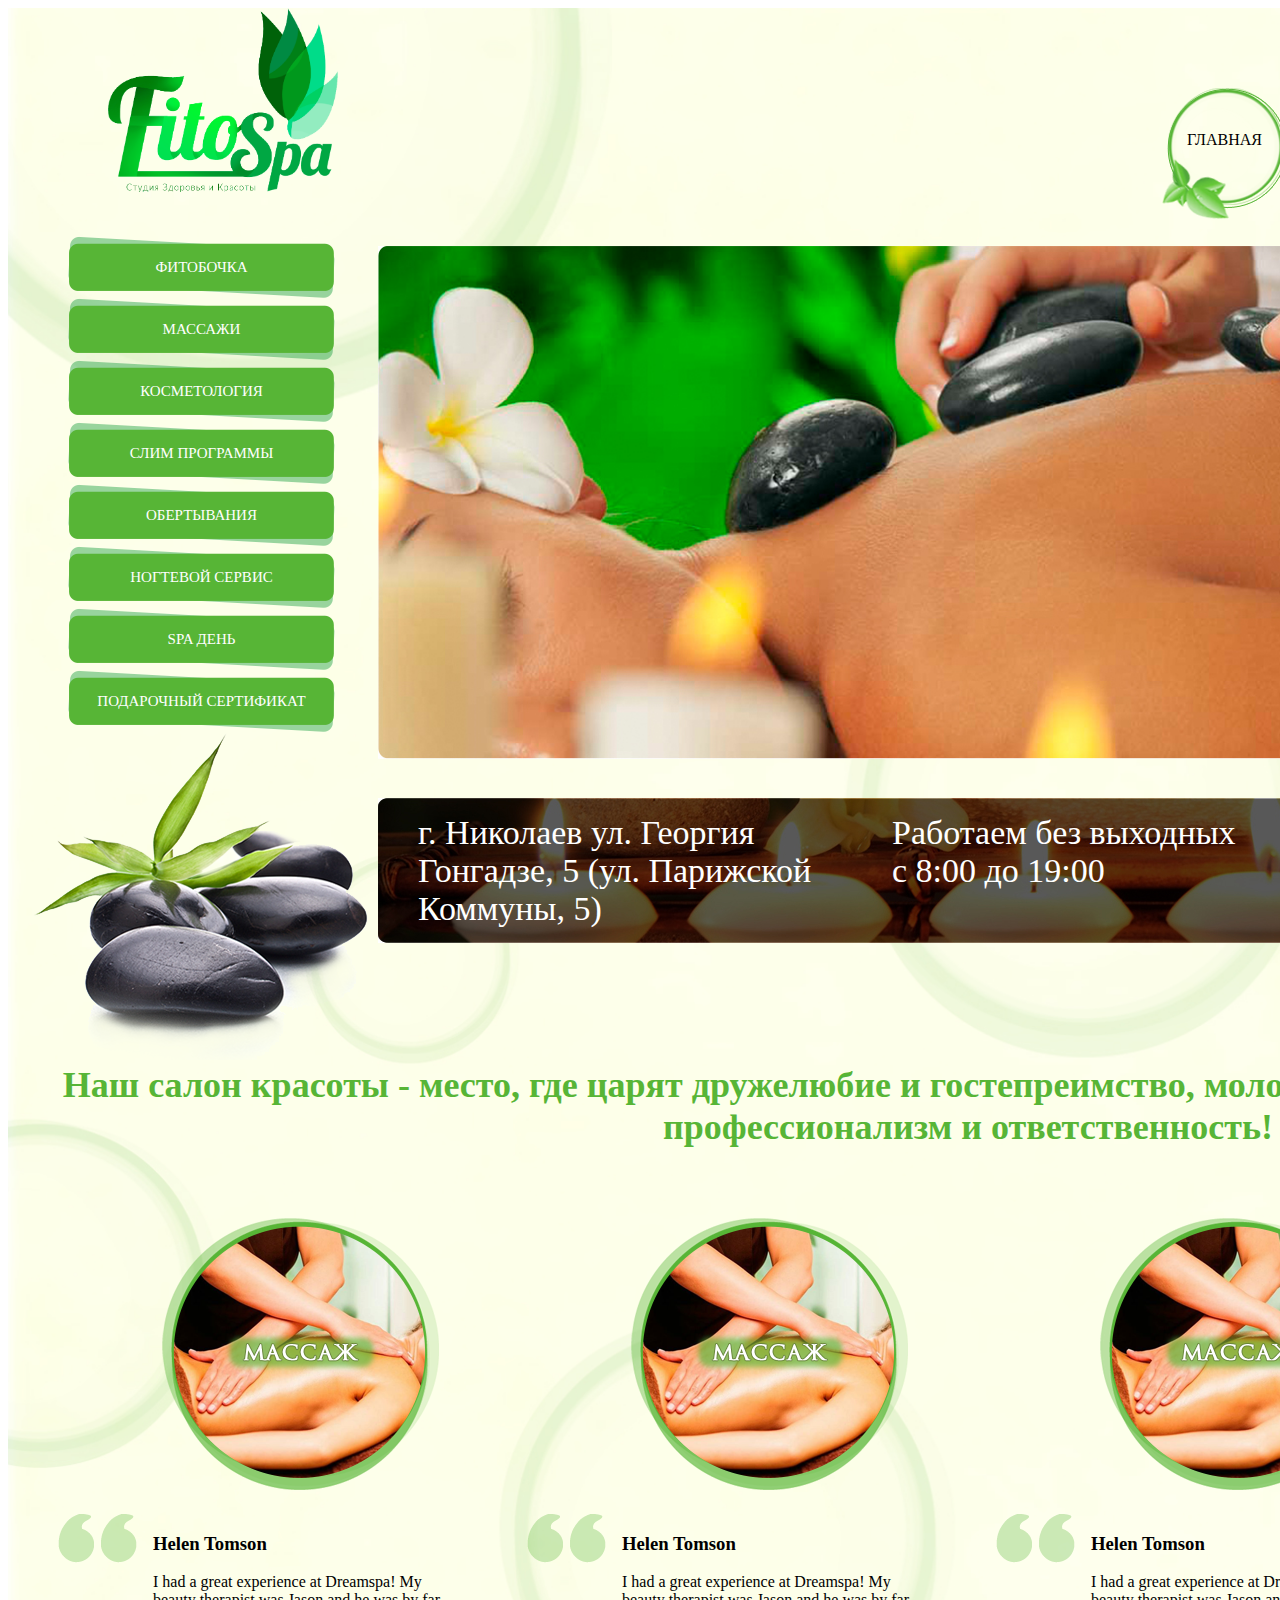
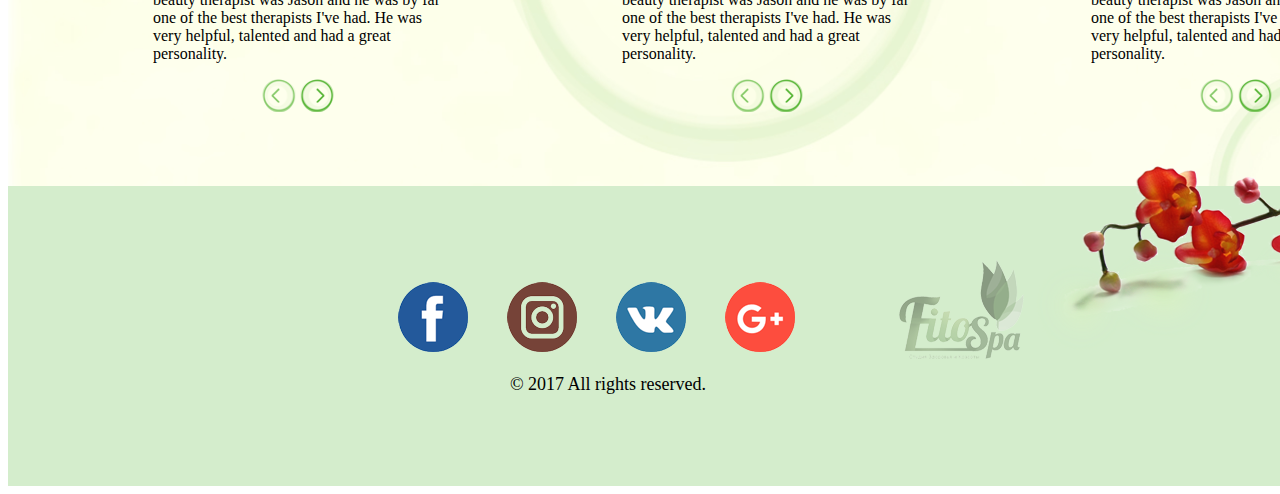
<file: index.html>
<!DOCTYPE html>
<html lang="en">
<head>
    <meta charset="UTF-8">
    <link rel="stylesheet" href="css/main.css">
    <title>Salon-Contacts</title>
</head>
<body>
    <div class="base">
       <header class="header clearfix">
            <div class="header-logo">
                <img src="image/logo-header.png" alt="" class="header-logo__image">
            </div>
            <div class="header-right">
                <ul class="header-list">
                    <li class="header-list__item"><a href="#" class="header-list__link">главная</a></li>
                    <li class="header-list__item header-list__item2"><a href="akcii.html" class="header-list__link">акции</a></li>
                    <li class="header-list__item header-list__item3"><a href="galery.html" class="header-list__link">галерея</a></li>
                    <li class="header-list__item header-list__item2"><a href="fitobar.html" class="header-list__link">фитобар</a></li>
                    <li class="header-list__item header-list__item5"><a href="contacts.html" class="header-list__link header-list__link-chosen">контакты</a></li>
                </ul>
            </div>
        </header>
           <div class="content clearfix">
                <aside class="aside">
                    <nav class="aside-list">
                        <li class="aside-list__item"><a href="#" class="aside-list__link">Фитобочка</a></li>
                        <li class="aside-list__item"><a href="#" class="aside-list__link">Массажи</a></li>
                        <li class="aside-list__item"><a href="#" class="aside-list__link">Косметология</a></li>
                        <li class="aside-list__item"><a href="#" class="aside-list__link">Слим программы</a></li>
                        <li class="aside-list__item"><a href="#" class="aside-list__link">Обертывания</a></li>
                        <li class="aside-list__item"><a href="#" class="aside-list__link">Ногтевой сервис</a></li>
                        <li class="aside-list__item"><a href="#" class="aside-list__link">Spa день</a></li>
                        <li class="aside-list__item"><a href="#" class="aside-list__link">Подарочный сертификат</a></li>
                    </nav>
                    <div class="aside-stones-wrapper">
                        <img src="image/menu-stones.png" alt="" class="aside-stones-image">
                    </div>
                </aside>
                <main class="main-index">
                    <div class="main-index__slider-wrapper">
                        <img src="image/index__slider.jpg" alt="" class="main-index__slider-image">
                    </div>
                    <div class="main-index__banner">
                        <ul class="main-index-banner__list">
                            <li class="main-index-banner-list__item-location">г. Николаев 
                            ул. Георгия Гонгадзе, 5 
                            (ул. Парижской Коммуны, 5) 
                            </li>
                            <li class="main-index-banner-list__item-clock">Работаем без выходных<br>
                                с 8:00 до 19:00
                            </li>
                            <li class="main-index-banner-list__item-phone">(097) 142-79-41,<br> 
(063) 508-28-24</li>
                        </ul>
                    </div>
                    <div class="main-index__slogan">
                        <h1 class="main-index-slogan__header">Наш салон красоты - место, где царят дружелюбие и гостепреимство, молодость и совершенство, мода и стиль, профессионализм и ответственность!</h1>
                        <div class="main-index-slogan__info">
                            <ul class="main-index-slogan-info__portfolio">
                                <li class="main-index-slogan-info__portfolio-item">
                                <div class="main-index-slogan-info-portfolio__photo-wrapper"><img src="image/index__main-slogan-image.png" alt="" class="main-index-slogan-info-portfolio__photo-avatar"></div>
                                <div class="main-index-slogan-info-portfolio__mark-wrapper"><img src="image/index__main-slogan-brakets.png" alt="" class="main-index-slogan-info-portfolio__mark-image"></div>
                                <div class="main-index-slogan-info-portfolio__block">
                                <h3 class="main-index-slogan-info-portfolio__name">Helen Tomson</h3>
                                <p class="main-index-slogan-info-portfolio__description">I had a great experience at Dreamspa! My beauty therapist was Jason and he was by far one of the best therapists I've had. He was very helpful, talented and had a great personality.</p>
                                <div class="main-index-slogan__arrows-wrapper">
                                <img src="image/uslugi__mastera-arrow-left.png" alt="" class="main-index-slogan__arrow-left-image">
                                <img src="image/uslugi__mastera-arrow-right.png" alt="" class="main-index-slogan__arrow-right-image">
                                </div>
                            </div>
                                </li>
                                <li class="main-index-slogan-info__portfolio-item">
                                <div class="main-index-slogan-info-portfolio__photo-wrapper"><img src="image/index__main-slogan-image.png" alt="" class="main-index-slogan-info-portfolio__photo-avatar"></div>
                                <div class="main-index-slogan-info-portfolio__mark-wrapper"><img src="image/index__main-slogan-brakets.png" alt="" class="main-index-slogan-info-portfolio__mark-image"></div>
                                <div class="main-index-slogan-info-portfolio__block">
                                <h3 class="main-index-slogan-info-portfolio__name">Helen Tomson</h3>
                                <p class="main-index-slogan-info-portfolio__description">I had a great experience at Dreamspa! My beauty therapist was Jason and he was by far one of the best therapists I've had. He was very helpful, talented and had a great personality.</p>
                                <div class="main-index-slogan__arrows-wrapper">
                                <img src="image/uslugi__mastera-arrow-left.png" alt="" class="main-index-slogan__arrow-left-image">
                                <img src="image/uslugi__mastera-arrow-right.png" alt="" class="main-index-slogan__arrow-right-image">
                                </div>
                            </div>
                                </li>
                                <li class="main-index-slogan-info__portfolio-item">
                                <div class="main-index-slogan-info-portfolio__photo-wrapper"><img src="image/index__main-slogan-image.png" alt="" class="main-index-slogan-info-portfolio__photo-avatar"></div>
                                <div class="main-index-slogan-info-portfolio__mark-wrapper"><img src="image/index__main-slogan-brakets.png" alt="" class="main-index-slogan-info-portfolio__mark-image"></div>
                                <div class="main-index-slogan-info-portfolio__block">
                                <h3 class="main-index-slogan-info-portfolio__name">Helen Tomson</h3>
                                <p class="main-index-slogan-info-portfolio__description">I had a great experience at Dreamspa! My beauty therapist was Jason and he was by far one of the best therapists I've had. He was very helpful, talented and had a great personality.</p>
                                <div class="main-index-slogan__arrows-wrapper">
                                <img src="image/uslugi__mastera-arrow-left.png" alt="" class="main-index-slogan__arrow-left-image">
                                <img src="image/uslugi__mastera-arrow-right.png" alt="" class="main-index-slogan__arrow-right-image">
                                </div>
                            </div>
                                </li>
                                <li class="main-index-slogan-info__portfolio-item">
                                <div class="main-index-slogan-info-portfolio__photo-wrapper"><img src="image/index__main-slogan-image.png" alt="" class="main-index-slogan-info-portfolio__photo-avatar"></div>
                                <div class="main-index-slogan-info-portfolio__mark-wrapper"><img src="image/index__main-slogan-brakets.png" alt="" class="main-index-slogan-info-portfolio__mark-image"></div>
                                <div class="main-index-slogan-info-portfolio__block">
                                <h3 class="main-index-slogan-info-portfolio__name">Helen Tomson</h3>
                                <p class="main-index-slogan-info-portfolio__description">I had a great experience at Dreamspa! My beauty therapist was Jason and he was by far one of the best therapists I've had. He was very helpful, talented and had a great personality.</p>
                                <div class="main-index-slogan__arrows-wrapper">
                                <img src="image/uslugi__mastera-arrow-left.png" alt="" class="main-index-slogan__arrow-left-image">
                                <img src="image/uslugi__mastera-arrow-right.png" alt="" class="main-index-slogan__arrow-right-image">
                                </div>
                            </div>
                                </li>
                        </div>
                    </div>
                </main>
         </div>           
    </div>
    <footer class="footer">
        <div class="container">
           <div class="footer-left">
                <ul class="footer-list">
                    <li class="footer-list__item"><a href="#" class="footer-links"><img src="image/facebook--footer.png" alt="" class="footer-links__ico"></a></li>
                    <li class="footer-list__item"><a href="#" class="footer-links"><img src="image/instagram--footer.png" alt="" class="footer-links__ico"></a></li>
                    <li class="footer-list__item"><a href="#" class="footer-links"><img src="image/vk---footer.png" alt="" class="footer-links__ico"></a></li>
                    <li class="footer-list__item"><a href="#" class="footer-links"><img src="image/google-plus--footer).png" alt="" class="footer-links__ico"></a></li>
                </ul>
                <p class="footer__text">
                    © 2017 All rights reserved. 
                </p>
            </div>
            <div class="footer-right">
                <img src="image/logo-footer.png" alt="" class="footer-right__logo">
                <img src="image/flowers-footer.png" alt="" class="footer-right__flowers">
            </div>
        </div>
    </footer>
</body>
</html>
</file>
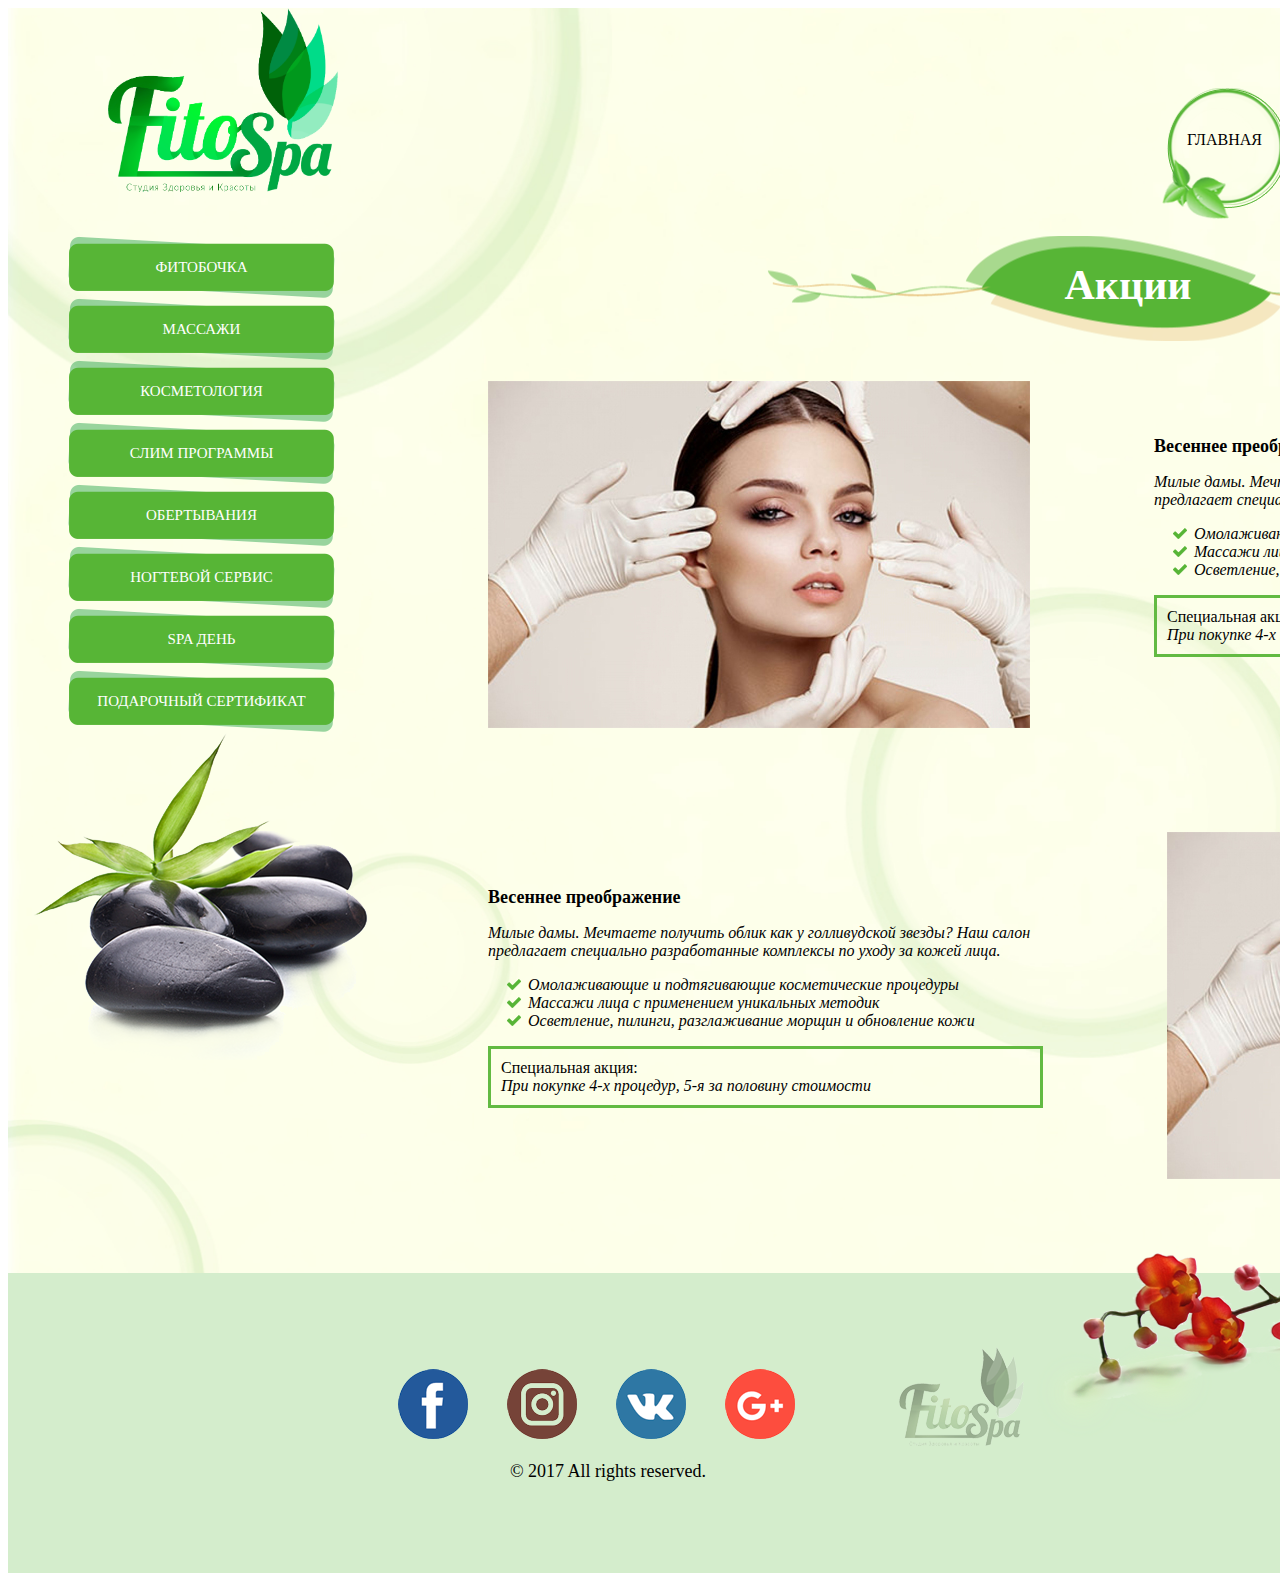
<file: akcii.html>
<!DOCTYPE html>
<html lang="en">
<head>
    <meta charset="UTF-8">
    <link rel="stylesheet" href="css/main.css">
    <title>Salon-Galery</title>
</head>
<body>
    <div class="base">
       <header class="header clearfix">
            <div class="header-logo">
                <img src="image/logo-header.png" alt="" class="header-logo__image">
            </div>
            <div class="header-right">
                <ul class="header-list">
                    <li class="header-list__item"><a href="#" class="header-list__link">главная</a></li>
                    <li class="header-list__item header-list__item2"><a href="akcii.html" class="header-list__link header-list__link-chosen">акции</a></li>
                    <li class="header-list__item header-list__item3"><a href="galery.html" class="header-list__link">галерея</a></li>
                    <li class="header-list__item header-list__item2"><a href="fitobar.html" class="header-list__link">фитобар</a></li>
                    <li class="header-list__item header-list__item5"><a href="#" class="header-list__link">контакты</a></li>
                </ul>
            </div>
        </header>
           <div class="content clearfix">
                <aside class="aside">
                    <nav class="aside-list">
                        <li class="aside-list__item"><a href="#" class="aside-list__link">Фитобочка</a></li>
                        <li class="aside-list__item"><a href="#" class="aside-list__link">Массажи</a></li>
                        <li class="aside-list__item"><a href="#" class="aside-list__link">Косметология</a></li>
                        <li class="aside-list__item"><a href="#" class="aside-list__link">Слим программы</a></li>
                        <li class="aside-list__item"><a href="#" class="aside-list__link">Обертывания</a></li>
                        <li class="aside-list__item"><a href="#" class="aside-list__link">Ногтевой сервис</a></li>
                        <li class="aside-list__item"><a href="#" class="aside-list__link">Spa день</a></li>
                        <li class="aside-list__item"><a href="#" class="aside-list__link">Подарочный сертификат</a></li>
                    </nav>
                    <div class="aside-stones-wrapper">
                        <img src="image/menu-stones.png" alt="" class="aside-stones-image">
                    </div>
                </aside>
                <main class="main-akcii">
                    <h2 class="main-header main-akcii-header">Акции</h2>
                    <div class="main-akcii-container">
                       <div class="main-akcii-container-picture">
                        <div class="main-akcii-container-picture__image-wrapper">
                            <img src="image/main-akcii-image.jpg" alt="" class="main-akcii-container-picture__image">
                        </div>    
                       </div>
                       <div class="main-akcii-container-text">
                          <div class="main-akcii-container-text__description">
                           <h2 class="main-akcii-container-text-description__header">Весеннее преображение</h2>
                           <p class="main-akcii-container-text-description__text">Милые дамы. Мечтаете получить облик как у голливудской звезды?
                        Наш салон предлагает специально разработанные комплексы по уходу за кожей лица.
                          </p>
                          <ul class="main-akcii-container-text-description-list">
                              <li class="main-akcii-container-text-description-list__item">Омолаживающие и подтягивающие косметические процедуры</li>
                              <li class="main-akcii-container-text-description-list__item">Массажи лица с применением уникальных методик</li>
                              <li class="main-akcii-container-text-description-list__item">Осветление, пилинги, разглаживание морщин и обновление кожи</li>
                          </ul>
                          <div class="main-akcii-container-text-description-block">
                          <p class="main-akcii-container-text-description-block__generalname">Специальная акция:</p>
                          <p class="main-akcii-container-text-description-block__name">При покупке 4-х процедур, 5-я за половину стоимости</p></div>
                         </div>
                       </div> 
                    </div>
                    <div class="main-akcii-container">
                       <div class="main-akcii-container-text">
                          <div class="main-akcii-container-text__description">
                           <h2 class="main-akcii-container-text-description__header">Весеннее преображение</h2>
                           <p class="main-akcii-container-text-description__text">Милые дамы. Мечтаете получить облик как у голливудской звезды?
                        Наш салон предлагает специально разработанные комплексы по уходу за кожей лица.
                          </p>
                          <ul class="main-akcii-container-text-description-list">
                              <li class="main-akcii-container-text-description-list__item">Омолаживающие и подтягивающие косметические процедуры</li>
                              <li class="main-akcii-container-text-description-list__item">Массажи лица с применением уникальных методик</li>
                              <li class="main-akcii-container-text-description-list__item">Осветление, пилинги, разглаживание морщин и обновление кожи</li>
                          </ul>
                          <div class="main-akcii-container-text-description-block">
                          <p class="main-akcii-container-text-description-block__generalname">Специальная акция:</p>
                          <p class="main-akcii-container-text-description-block__name">При покупке 4-х процедур, 5-я за половину стоимости</p></div>
                         </div>
                       </div> 
                       <div class="main-akcii-container-picture">
                        <div class="main-akcii-container-picture__image-wrapper">
                            <img src="image/main-akcii-image.jpg" alt="" class="main-akcii-container-picture__image">
                        </div>    
                       </div>
                    </div>
                    
                </main>
            </div>
    </div>
    <footer class="footer">
        <div class="container">
           <div class="footer-left">
                <ul class="footer-list">
                    <li class="footer-list__item"><a href="#" class="footer-links"><img src="image/facebook--footer.png" alt="" class="footer-links__ico"></a></li>
                    <li class="footer-list__item"><a href="#" class="footer-links"><img src="image/instagram--footer.png" alt="" class="footer-links__ico"></a></li>
                    <li class="footer-list__item"><a href="#" class="footer-links"><img src="image/vk---footer.png" alt="" class="footer-links__ico"></a></li>
                    <li class="footer-list__item"><a href="#" class="footer-links"><img src="image/google-plus--footer).png" alt="" class="footer-links__ico"></a></li>
                </ul>
                <p class="footer__text">
                    © 2017 All rights reserved. 
                </p>
            </div>
            <div class="footer-right">
                <img src="image/logo-footer.png" alt="" class="footer-right__logo">
                <img src="image/flowers-footer.png" alt="" class="footer-right__flowers">
            </div>
        </div>
    </footer>
</body>
</html>
</file>
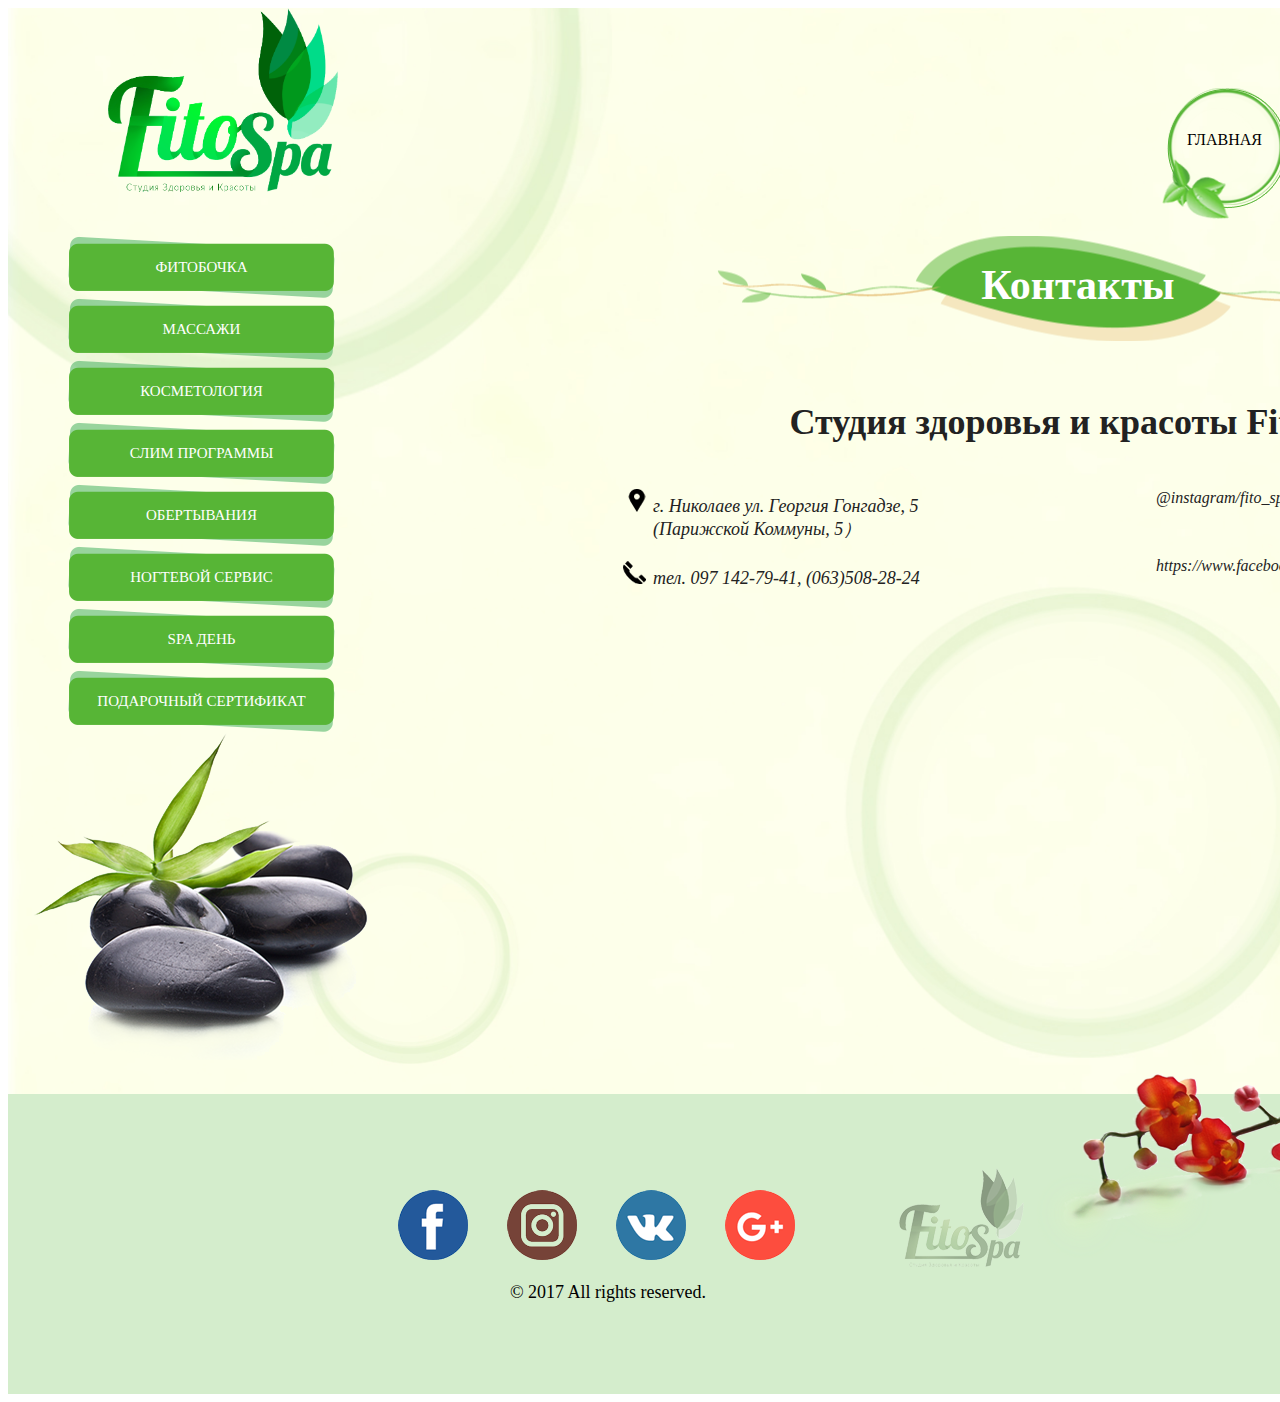
<file: contacts.html>
<!DOCTYPE html>
<html lang="en">
<head>
    <meta charset="UTF-8">
    <link rel="stylesheet" href="css/main.css">
    <title>Salon-Contacts</title>
</head>
<body>
    <div class="base">
       <header class="header clearfix">
            <div class="header-logo">
                <img src="image/logo-header.png" alt="" class="header-logo__image">
            </div>
            <div class="header-right">
                <ul class="header-list">
                    <li class="header-list__item"><a href="#" class="header-list__link">главная</a></li>
                    <li class="header-list__item header-list__item2"><a href="akcii.html" class="header-list__link">акции</a></li>
                    <li class="header-list__item header-list__item3"><a href="galery.html" class="header-list__link">галерея</a></li>
                    <li class="header-list__item header-list__item2"><a href="fitobar.html" class="header-list__link">фитобар</a></li>
                    <li class="header-list__item header-list__item5"><a href="#" class="header-list__link header-list__link-chosen">контакты</a></li>
                </ul>
            </div>
        </header>
           <div class="content clearfix">
                <aside class="aside">
                    <nav class="aside-list">
                        <li class="aside-list__item"><a href="#" class="aside-list__link">Фитобочка</a></li>
                        <li class="aside-list__item"><a href="#" class="aside-list__link">Массажи</a></li>
                        <li class="aside-list__item"><a href="#" class="aside-list__link">Косметология</a></li>
                        <li class="aside-list__item"><a href="#" class="aside-list__link">Слим программы</a></li>
                        <li class="aside-list__item"><a href="#" class="aside-list__link">Обертывания</a></li>
                        <li class="aside-list__item"><a href="#" class="aside-list__link">Ногтевой сервис</a></li>
                        <li class="aside-list__item"><a href="#" class="aside-list__link">Spa день</a></li>
                        <li class="aside-list__item"><a href="#" class="aside-list__link">Подарочный сертификат</a></li>
                    </nav>
                    <div class="aside-stones-wrapper">
                        <img src="image/menu-stones.png" alt="" class="aside-stones-image">
                    </div>
                </aside>
                <main class="main-contacts">
                    <h2 class="main-header">Контакты</h2>
                    <div class="main-contacts-container">
                       <h2 class="main-contacts-container-header">
                           Студия здоровья и красоты FitoSpa
                       </h2>
                        <div class="main-contacts-container-left">
                            <ul class="main-contacts-container-left-list">
                                <li class="main-contacts-container-left-list__item-location">г. Николаев ул. Георгия Гонгадзе, 5
(Парижской Коммуны, 5）</li>
                                <li class="main-contacts-container-left-list__item-phone">тел. 097 142-79-41, (063)508-28-24</li>
                            </ul>
                        </div>
                        <div class="main-contacts-container-right">
                            <ul class="main-contacts-container-right-list">
                                <li class="main-contacts-container-right-list__item-inst">@instagram/fito_spa</li>
                                <li class="main-contacts-container-right-list__item-fb">https://www.facebook.com/FitoSpaNikolaev</li>
                            </ul>
                        </div>
                    </div>
                </main>
            </div>
    </div>
    <footer class="footer">
        <div class="container">
           <div class="footer-left">
                <ul class="footer-list">
                    <li class="footer-list__item"><a href="#" class="footer-links"><img src="image/facebook--footer.png" alt="" class="footer-links__ico"></a></li>
                    <li class="footer-list__item"><a href="#" class="footer-links"><img src="image/instagram--footer.png" alt="" class="footer-links__ico"></a></li>
                    <li class="footer-list__item"><a href="#" class="footer-links"><img src="image/vk---footer.png" alt="" class="footer-links__ico"></a></li>
                    <li class="footer-list__item"><a href="#" class="footer-links"><img src="image/google-plus--footer).png" alt="" class="footer-links__ico"></a></li>
                </ul>
                <p class="footer__text">
                    © 2017 All rights reserved. 
                </p>
            </div>
            <div class="footer-right">
                <img src="image/logo-footer.png" alt="" class="footer-right__logo">
                <img src="image/flowers-footer.png" alt="" class="footer-right__flowers">
            </div>
        </div>
    </footer>
</body>
</html>
</file>
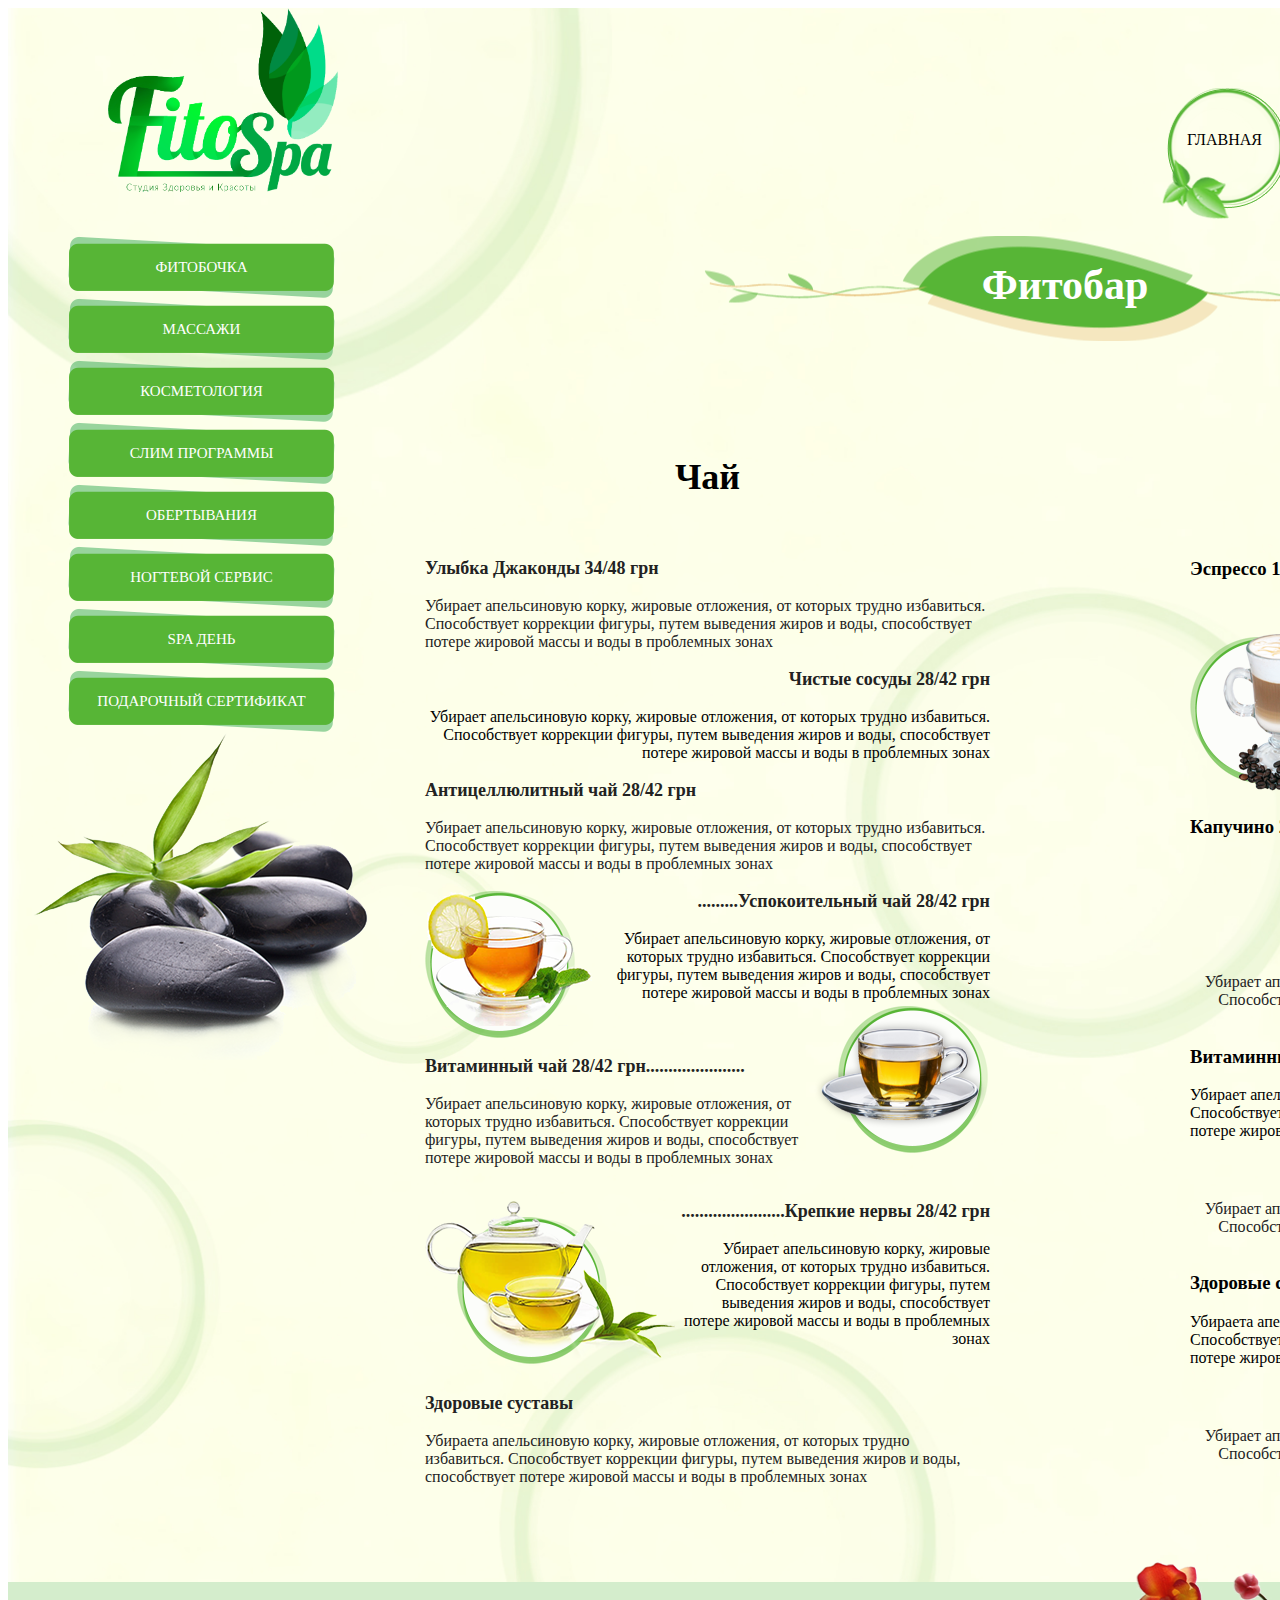
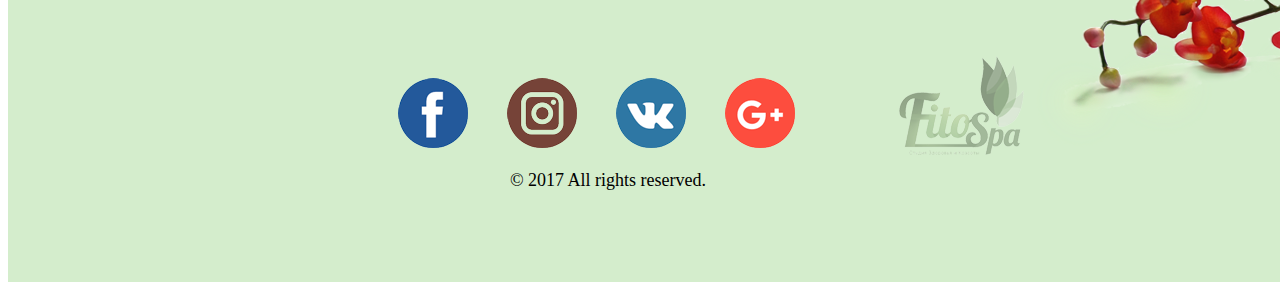
<file: fitobar.html>
<!DOCTYPE html>
<html lang="en">
<head>
    <meta charset="UTF-8">
    <link rel="stylesheet" href="css/main.css">
    <title>Salon-fitobar</title>
</head>
<body>
    <div class="base">
       <header class="header clearfix">
            <div class="header-logo">
                <img src="image/logo-header.png" alt="" class="header-logo__image">
            </div>
            <div class="header-right">
                <ul class="header-list">
                    <li class="header-list__item"><a href="#" class="header-list__link">главная</a></li>
                    <li class="header-list__item header-list__item2"><a href="akcii.html" class="header-list__link">акции</a></li>
                    <li class="header-list__item header-list__item3"><a href="galery.html" class="header-list__link">галерея</a></li>
                    <li class="header-list__item header-list__item2"><a href="fitobar.html" class="header-list__link header-list__link-chosen">фитобар</a></li>
                    <li class="header-list__item header-list__item5"><a href="#" class="header-list__link">контакты</a></li>
                </ul>
            </div>
        </header>
            <div class="content clearfix">
                <aside class="aside">
                    <nav class="aside-list">
                        <li class="aside-list__item"><a href="#" class="aside-list__link">Фитобочка</a></li>
                        <li class="aside-list__item"><a href="#" class="aside-list__link">Массажи</a></li>
                        <li class="aside-list__item"><a href="#" class="aside-list__link">Косметология</a></li>
                        <li class="aside-list__item"><a href="#" class="aside-list__link">Слим программы</a></li>
                        <li class="aside-list__item"><a href="#" class="aside-list__link">Обертывания</a></li>
                        <li class="aside-list__item"><a href="#" class="aside-list__link">Ногтевой сервис</a></li>
                        <li class="aside-list__item"><a href="#" class="aside-list__link">Spa день</a></li>
                        <li class="aside-list__item"><a href="#" class="aside-list__link">Подарочный сертификат</a></li>
                    </nav>
                    <div class="aside-stones-wrapper">
                        <img src="image/menu-stones.png" alt="" class="aside-stones-image">
                    </div>
                </aside>
                <main class="main-fitobar">
                    <h2 class="main-header">Фитобар</h2>
                    <div class="main-fitobar-left">
                       <h2 class="main-fitobar-left__header">Чай</h2>
                       <div class="main-fitobar-left__left clearfix">
                            <h3 class="main-fitobar-left__left-name">Улыбка Джаконды 34/48 грн</h3>
                            <p class="main-fitobar-left__left-discription">Убирает апельсиновую корку, жировые отложения, от которых трудно избавиться. Способствует коррекции фигуры, путем выведения жиров и воды, способствует потере жировой массы и воды в проблемных зонах</p>
                        </div>
                       <div class="main-fitobar-left__right clearfix">
                           <h3 class="main-fitobar-left__right-name">Чистые сосуды 28/42 грн</h3>
                           <p class="main-fitobar-left__right-discription">Убирает апельсиновую корку, жировые отложения, от которых трудно избавиться. Способствует коррекции фигуры, путем выведения жиров и воды, способствует потере жировой массы и воды в проблемных зонах</p>
                        </div>
                       <div class="main-fitobar-left__left clearfix">
                           <h3 class="main-fitobar-left__left-name">Антицеллюлитный чай 28/42 грн</h3>
                            <p class="main-fitobar-left__left-discription">Убирает апельсиновую корку, жировые отложения, от которых трудно избавиться. Способствует коррекции фигуры, путем выведения жиров и воды, способствует потере жировой массы и воды в проблемных зонах</p>
                        </div>
                       <div class="main-fitobar-left__right clearfix">
                           <img src="image/main-left-tea1.png" alt="" class="main-fitobar-left__right-image">
                           <h3 class="main-fitobar-left__right-name">.........Успокоительный чай 28/42 грн</h3>
                           <p class="main-fitobar-left__right-discription">Убирает апельсиновую корку, жировые отложения, от которых трудно избавиться. Способствует коррекции фигуры, путем выведения жиров и воды, способствует потере жировой массы и воды в проблемных зонах</p>
                        </div>
                       <div class="main-fitobar-left__left clearfix">
                            <img src="image/main-left-tea2.png" alt="" class="main-fitobar-left__left-image">   
                            <h3 class="main-fitobar-left__left-name">Витаминный чай 28/42 грн......................</h3>
                            <p class="main-fitobar-left__left-discription">Убирает апельсиновую корку, жировые отложения, от которых трудно избавиться. Способствует коррекции фигуры, путем выведения жиров и воды, способствует потере жировой массы и воды в проблемных зонах</p>
                        </div>
                       <div class="main-fitobar-left__right clearfix">
                           <img src="image/main-left-tea3.png" alt="" class="main-fitobar-left__right-image">
                           <h3 class="main-fitobar-left__right-name">.......................Крепкие нервы 28/42 грн</h3>
                           <p class="main-fitobar-left__right-discription">Убирает апельсиновую корку, жировые отложения, от которых трудно избавиться. Способствует коррекции фигуры, путем выведения жиров и воды, способствует потере жировой массы и воды в проблемных зонах</p>
                        </div>
                       <div class="main-fitobar-left__left clearfix">
                               <h3 class="main-fitobar-left__left-name">Здоровые суставы</h3>
                                <p class="main-fitobar-left__left-discription">Убираетa апельсиновую корку, жировые отложения, от которых трудно избавиться. Способствует коррекции фигуры, путем выведения жиров и воды, способствует потере жировой массы и воды в проблемных зонах</p>
                        </div>
                    </div>
                    <div class="main-fitobar-right">
                       <h2 class="main-fitobar-right__header">Кофе</h2>
                       <div class="main-fitobar-right__left clearfix">
                            <img src="image/main-right-coffee1.png" alt="" class="main-fitobar-right__left-image">
                            <h3 class="main-fitobar-right__left-name">Эспрессо 18 грн.........................................</h3>
                        </div>
                       <div class="main-fitobar-right__right clearfix">
                           <img src="image/main-right-coffee2.png" alt="" class="main-fitobar-right__right-image">
                           <h3 class="main-fitobar-right__right-name">...............................................Латте 18 грн</h3>
                        </div>
                       <div class="main-fitobar-right__left clearfix">
                           <div class="main-fitobar-right__left clearfix">
                            <img src="image/main-right-coffee3.png" alt="" class="main-fitobar-right__left-image">
                            <h3 class="main-fitobar-right__left-name">Капучино 25 грн.........................................</h3>
                        </div>
                        </div>
                       <div class="main-fitobar-right__right clearfix">
                           <h3 class="main-fitobar-right__right-name">Успокоительный чай 28/42 грн</h3>
                           <p class="main-fitobar-right__right-discription">Убирает апельсиновую корку, жировые отложения, от которых трудно избавиться. Способствует коррекции фигуры, путем выведения жиров и воды, способствует потере жировой массы и воды в проблемных зонах</p>
                        </div>
                       <div class="main-fitobar-right__left clearfix">   
                            <h3 class="main-fitobar-right__left-name">Витаминный чай 28/42 грн</h3>
                            <p class="main-fitobar-right__left-discription">Убирает апельсиновую корку, жировые отложения, от которых трудно избавиться. Способствует коррекции фигуры, путем выведения жиров и воды, способствует потере жировой массы и воды в проблемных зонах</p>
                        </div>
                       <div class="main-fitobar-right__right clearfix">
                           <h3 class="main-fitobar-right__right-name">Крепкие нервы 28/42 грн</h3>
                           <p class="main-fitobar-right__right-discription">Убирает апельсиновую корку, жировые отложения, от которых трудно избавиться. Способствует коррекции фигуры, путем выведения жиров и воды, способствует потере жировой массы и воды в проблемных зонах</p>
                        </div>
                       <div class="main-fitobar-right__left clearfix">
                               <h3 class="main-fitobar-right__left-name">Здоровые суставы</h3>
                                <p class="main-fitobar-right__left-discription">Убираетa апельсиновую корку, жировые отложения, от которых трудно избавиться. Способствует коррекции фигуры, путем выведения жиров и воды, способствует потере жировой массы и воды в проблемных зонах</p>
                        </div>
                       <div class="main-fitobar-right__right clearfix">
                           <h3 class="main-fitobar-right__right-name">Чистые сосуды 28/42 грн</h3>
                           <p class="main-fitobar-right__right-discription">Убирает апельсиновую корку, жировые отложения, от которых трудно избавиться. Способствует коррекции фигуры, путем выведения жиров и воды, способствует потере жировой массы и воды в проблемных зонах</p>
                        </div>
                    </div>
                   
                </main>
            </div>
    </div>
    <footer class="footer">
        <div class="container">
           <div class="footer-left">
                <ul class="footer-list">
                    <li class="footer-list__item"><a href="#" class="footer-links"><img src="image/facebook--footer.png" alt="" class="footer-links__ico"></a></li>
                    <li class="footer-list__item"><a href="#" class="footer-links"><img src="image/instagram--footer.png" alt="" class="footer-links__ico"></a></li>
                    <li class="footer-list__item"><a href="#" class="footer-links"><img src="image/vk---footer.png" alt="" class="footer-links__ico"></a></li>
                    <li class="footer-list__item"><a href="#" class="footer-links"><img src="image/google-plus--footer).png" alt="" class="footer-links__ico"></a></li>
                </ul>
                <p class="footer__text">
                    © 2017 All rights reserved. 
                </p>
            </div>
            <div class="footer-right">
                <img src="image/logo-footer.png" alt="" class="footer-right__logo">
                <img src="image/flowers-footer.png" alt="" class="footer-right__flowers">
            </div>
        </div>
    </footer>
</body>
</html>
</file>
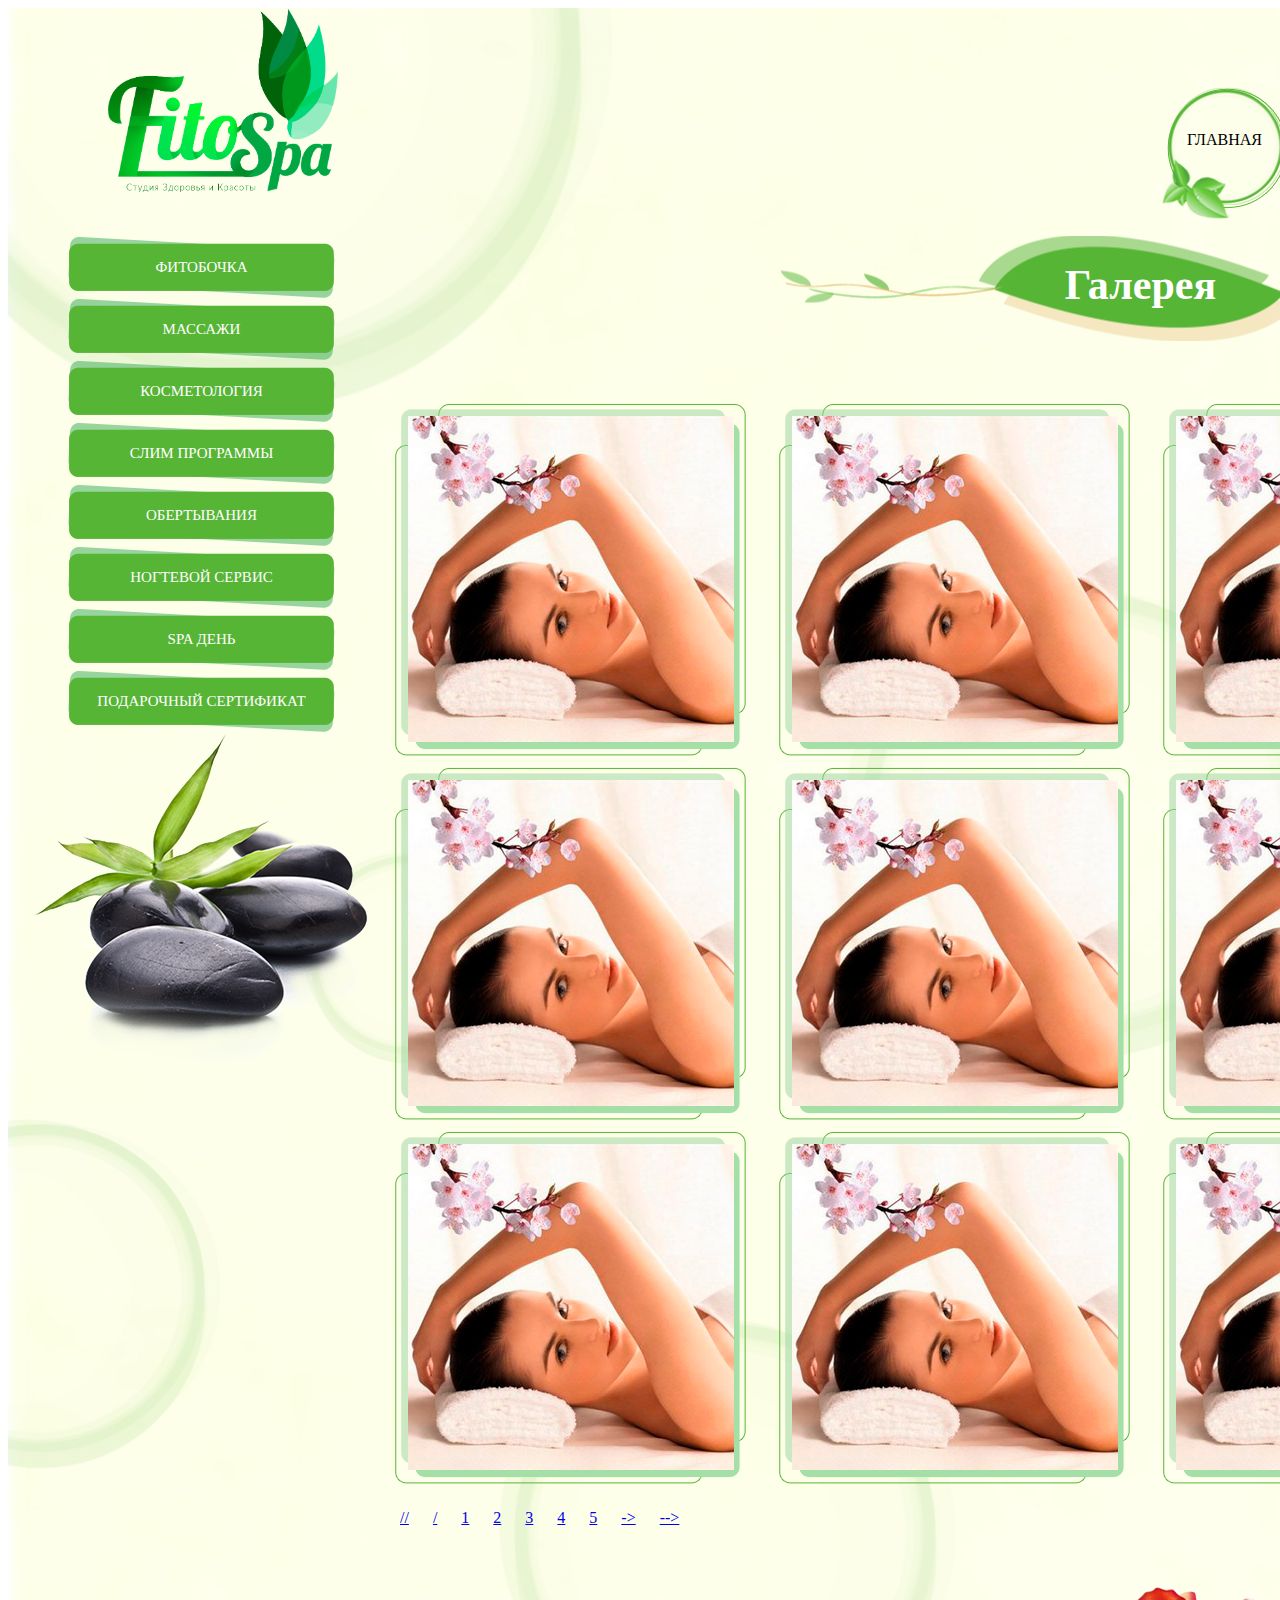
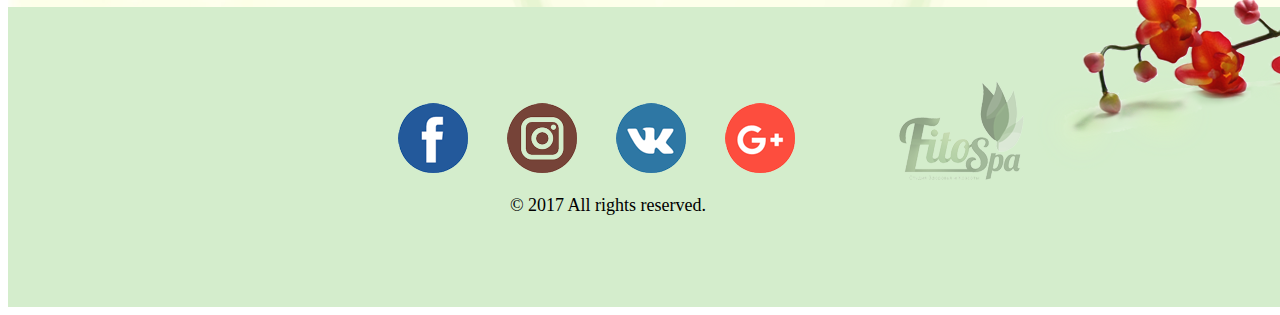
<file: galery.html>
<!DOCTYPE html>
<html lang="en">
<head>
    <meta charset="UTF-8">
    <link rel="stylesheet" href="css/main.css">
    <title>Salon-Galery</title>
</head>
<body>
    <div class="base">
       <header class="header clearfix">
            <div class="header-logo">
                <img src="image/logo-header.png" alt="" class="header-logo__image">
            </div>
            <div class="header-right">
                <ul class="header-list">
                    <li class="header-list__item"><a href="#" class="header-list__link">главная</a></li>
                    <li class="header-list__item header-list__item2"><a href="akcii.html" class="header-list__link">акции</a></li>
                    <li class="header-list__item header-list__item3"><a href="galery.html" class="header-list__link header-list__link-chosen">галерея</a></li>
                    <li class="header-list__item header-list__item2"><a href="fitobar.html" class="header-list__link">фитобар</a></li>
                    <li class="header-list__item header-list__item5"><a href="#" class="header-list__link">контакты</a></li>
                </ul>
            </div>
        </header>
           <div class="content clearfix">
                <aside class="aside">
                    <nav class="aside-list">
                        <li class="aside-list__item"><a href="#" class="aside-list__link">Фитобочка</a></li>
                        <li class="aside-list__item"><a href="#" class="aside-list__link">Массажи</a></li>
                        <li class="aside-list__item"><a href="#" class="aside-list__link">Косметология</a></li>
                        <li class="aside-list__item"><a href="#" class="aside-list__link">Слим программы</a></li>
                        <li class="aside-list__item"><a href="#" class="aside-list__link">Обертывания</a></li>
                        <li class="aside-list__item"><a href="#" class="aside-list__link">Ногтевой сервис</a></li>
                        <li class="aside-list__item"><a href="#" class="aside-list__link">Spa день</a></li>
                        <li class="aside-list__item"><a href="#" class="aside-list__link">Подарочный сертификат</a></li>
                    </nav>
                    <div class="aside-stones-wrapper">
                        <img src="image/menu-stones.png" alt="" class="aside-stones-image">
                    </div>
                </aside>
                <main class="main-galery">
                    <h2 class="main-header">Галерея</h2>
                    <ul class="main-galery-list">
                        <li class="main-galery-list__item"><img src="image/main-list-item-image.png" alt="" class="main-galery-list__image"><img src="image/galery-main--hover.png" alt="" class="main-galery-list__image-hover"></li>
                        <li class="main-galery-list__item"><img src="image/main-list-item-image.png" alt="" class="main-galery-list__image"><img src="image/galery-main--hover.png" alt="" class="main-galery-list__image-hover"></li>
                        <li class="main-galery-list__item"><img src="image/main-list-item-image.png" alt="" class="main-galery-list__image"><img src="image/galery-main--hover.png" alt="" class="main-galery-list__image-hover"></li>
                        <li class="main-galery-list__item"><img src="image/main-list-item-image.png" alt="" class="main-galery-list__image"><img src="image/galery-main--hover.png" alt="" class="main-galery-list__image-hover"></li>
                        <li class="main-galery-list__item"><img src="image/main-list-item-image.png" alt="" class="main-galery-list__image"><img src="image/galery-main--hover.png" alt="" class="main-galery-list__image-hover"></li>
                        <li class="main-galery-list__item"><img src="image/main-list-item-image.png" alt="" class="main-galery-list__image"><img src="image/galery-main--hover.png" alt="" class="main-galery-list__image-hover"></li>
                        <li class="main-galery-list__item"><img src="image/main-list-item-image.png" alt="" class="main-galery-list__image"><img src="image/galery-main--hover.png" alt="" class="main-galery-list__image-hover"></li>
                        <li class="main-galery-list__item"><img src="image/main-list-item-image.png" alt="" class="main-galery-list__image"><img src="image/galery-main--hover.png" alt="" class="main-galery-list__image-hover"></li>
                        <li class="main-galery-list__item"><img src="image/main-list-item-image.png" alt="" class="main-galery-list__image"><img src="image/galery-main--hover.png" alt="" class="main-galery-list__image-hover"></li>
                        <li class="main-galery-list__item"><img src="image/main-list-item-image.png" alt="" class="main-galery-list__image"><img src="image/galery-main--hover.png" alt="" class="main-galery-list__image-hover"></li>
                        <li class="main-galery-list__item"><img src="image/main-list-item-image.png" alt="" class="main-galery-list__image"><img src="image/galery-main--hover.png" alt="" class="main-galery-list__image-hover"></li>
                        <li class="main-galery-list__item"><img src="image/main-list-item-image.png" alt="" class="main-galery-list__image"><img src="image/galery-main--hover.png" alt="" class="main-galery-list__image-hover"></li>
                    </ul>
                    <div class="main-galery-page-nav">
                        <a href="#" class="main-galery-page-nav__link">//</a>
                        <a href="#" class="main-galery-page-nav__link">/</a>
                        <a href="#" class="main-galery-page-nav__link">1</a>
                        <a href="#" class="main-galery-page-nav__link">2</a>
                        <a href="#" class="main-galery-page-nav__link">3</a>
                        <a href="#" class="main-galery-page-nav__link">4</a>
                        <a href="#" class="main-galery-page-nav__link">5</a>
                        <a href="#" class="main-galery-page-nav__link">-></a>
                        <a href="#" class="main-galery-page-nav__link">--></a>
                    </div>
                </main>
            </div>
    </div>
    <footer class="footer">
        <div class="container">
           <div class="footer-left">
                <ul class="footer-list">
                    <li class="footer-list__item"><a href="#" class="footer-links"><img src="image/facebook--footer.png" alt="" class="footer-links__ico"></a></li>
                    <li class="footer-list__item"><a href="#" class="footer-links"><img src="image/instagram--footer.png" alt="" class="footer-links__ico"></a></li>
                    <li class="footer-list__item"><a href="#" class="footer-links"><img src="image/vk---footer.png" alt="" class="footer-links__ico"></a></li>
                    <li class="footer-list__item"><a href="#" class="footer-links"><img src="image/google-plus--footer).png" alt="" class="footer-links__ico"></a></li>
                </ul>
                <p class="footer__text">
                    © 2017 All rights reserved. 
                </p>
            </div>
            <div class="footer-right">
                <img src="image/logo-footer.png" alt="" class="footer-right__logo">
                <img src="image/flowers-footer.png" alt="" class="footer-right__flowers">
            </div>
        </div>
    </footer>
</body>
</html>
</file>
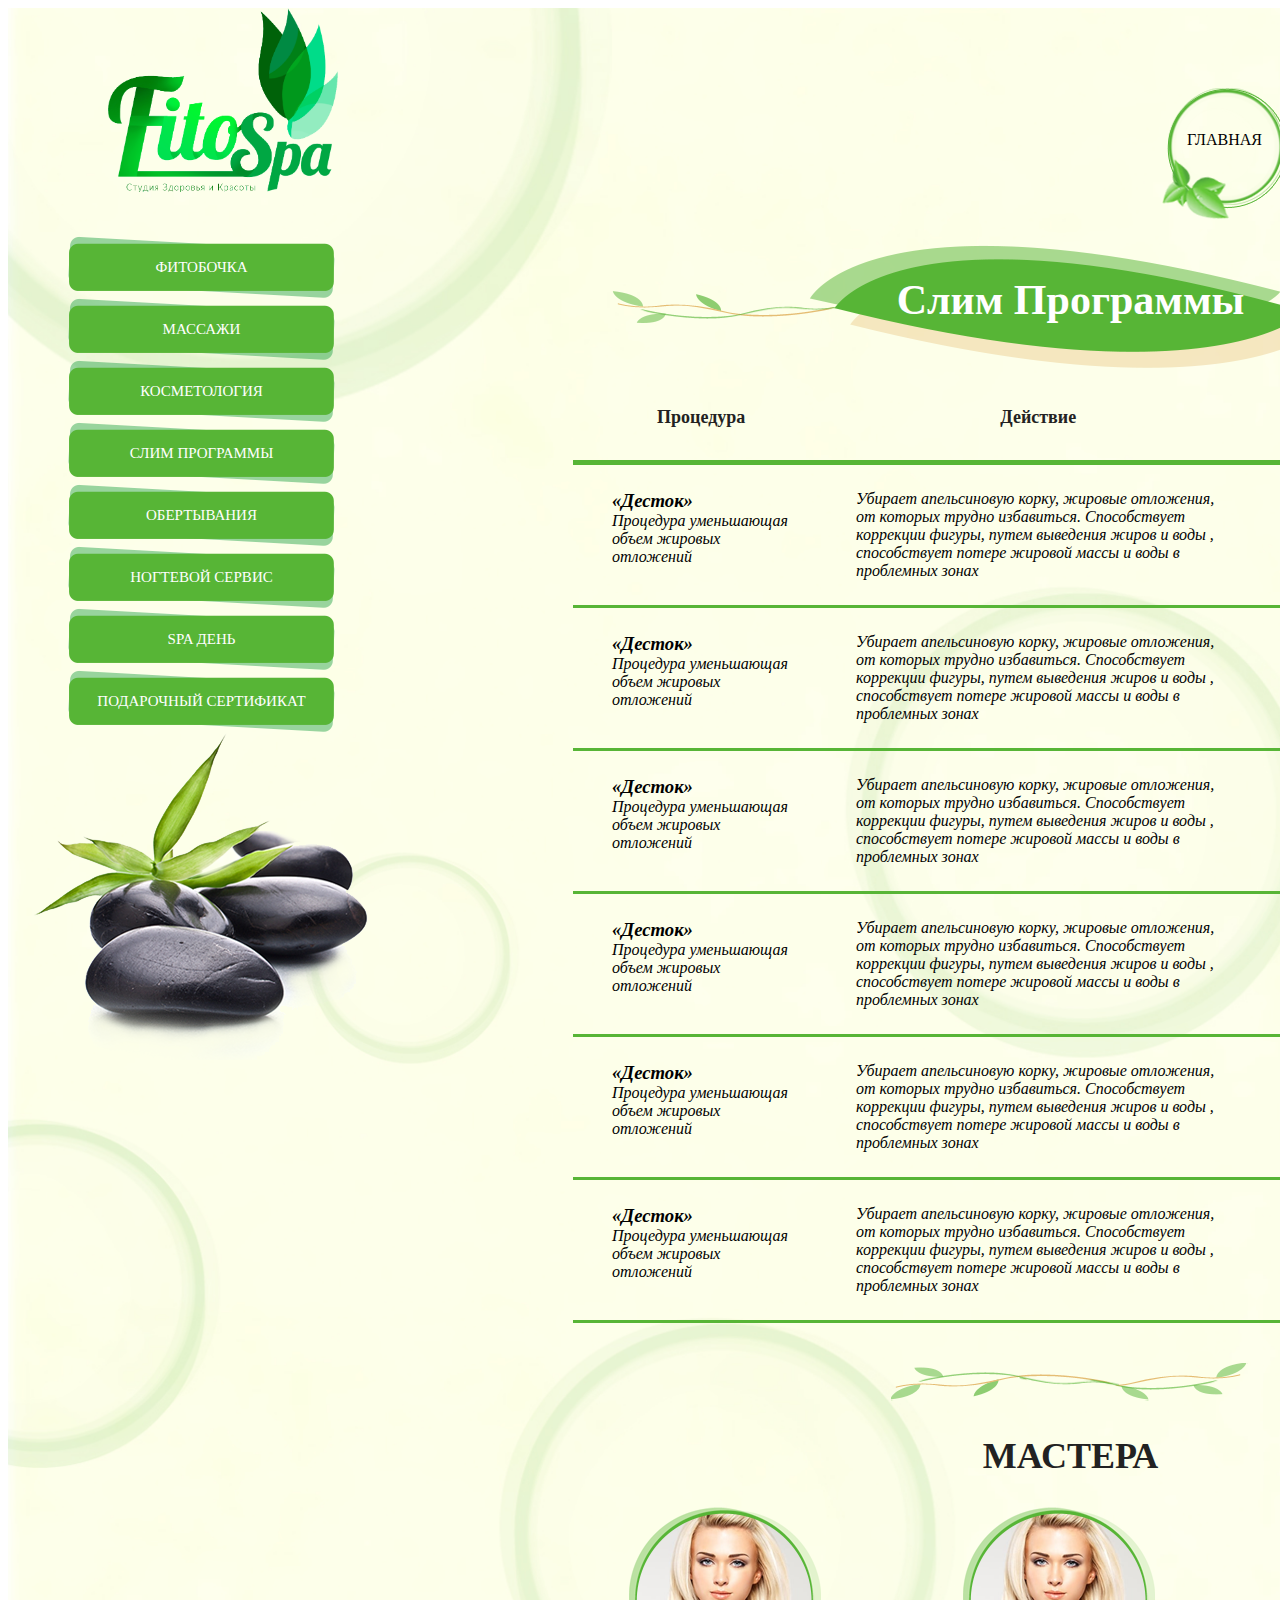
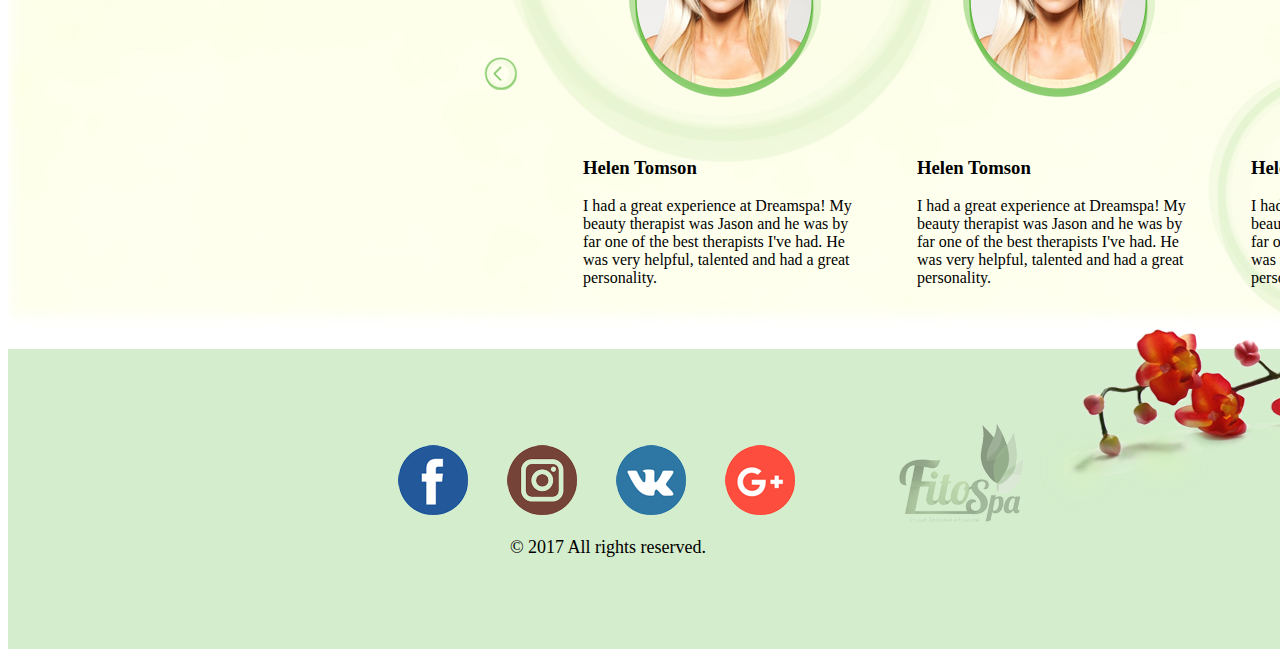
<file: uslugi.html>
<!DOCTYPE html>
<html lang="en">
<head>
    <meta charset="UTF-8">
    <link rel="stylesheet" href="css/main.css">
    <title>Salon-Contacts</title>
</head>
<body>
    <div class="base">
       <header class="header clearfix">
            <div class="header-logo">
                <img src="image/logo-header.png" alt="" class="header-logo__image">
            </div>
            <div class="header-right">
                <ul class="header-list">
                    <li class="header-list__item"><a href="#" class="header-list__link">главная</a></li>
                    <li class="header-list__item header-list__item2"><a href="akcii.html" class="header-list__link">акции</a></li>
                    <li class="header-list__item header-list__item3"><a href="galery.html" class="header-list__link">галерея</a></li>
                    <li class="header-list__item header-list__item2"><a href="fitobar.html" class="header-list__link">фитобар</a></li>
                    <li class="header-list__item header-list__item5"><a href="contacts.html" class="header-list__link header-list__link-chosen">контакты</a></li>
                </ul>
            </div>
        </header>
           <div class="content clearfix">
                <aside class="aside">
                    <nav class="aside-list">
                        <li class="aside-list__item"><a href="#" class="aside-list__link">Фитобочка</a></li>
                        <li class="aside-list__item"><a href="#" class="aside-list__link">Массажи</a></li>
                        <li class="aside-list__item"><a href="#" class="aside-list__link">Косметология</a></li>
                        <li class="aside-list__item"><a href="#" class="aside-list__link">Слим программы</a></li>
                        <li class="aside-list__item"><a href="#" class="aside-list__link">Обертывания</a></li>
                        <li class="aside-list__item"><a href="#" class="aside-list__link">Ногтевой сервис</a></li>
                        <li class="aside-list__item"><a href="#" class="aside-list__link">Spa день</a></li>
                        <li class="aside-list__item"><a href="#" class="aside-list__link">Подарочный сертификат</a></li>
                    </nav>
                    <div class="aside-stones-wrapper">
                        <img src="image/menu-stones.png" alt="" class="aside-stones-image">
                    </div>
                </aside>
                <main class="main-uslugi">
                    <h2 class="main-uslugi-header">Слим Программы</h2>
                    <div class="main-uslugi-container">
                      <div class="main-uslugi-container-row">
                          <div class="main-uslugi-container-row__procedura main-uslugi-container-row__first">Процедура</div>
                          <div class="main-uslugi-container-row__deistvie main-uslugi-container-row__first">Действие</div>
                          <div class="main-uslugi-container-row__time main-uslugi-container-row__first">Время</div>
                          <div class="main-uslugi-container-row__price main-uslugi-container-row__first">Цена</div>
                      </div>
                      <div class="main-uslugi-container-row">
                          <div class="main-uslugi-container-row__procedura">
                          <h3 class="main-uslugi-container-row__procedura-name">«Десток»</h3>
                          <p class="main-uslugi-container-row__procedura-discription">Процедура
уменьшающая объем
жировых отложений</p></div>
                          <div class="main-uslugi-container-row__deistvie">Убирает апельсиновую корку, жировые
отложения, от которых трудно избавиться.
Способствует коррекции фигуры, путем
выведения жиров и воды , способствует потере жировой массы и воды в проблемных зонах</div>
                          <div class="main-uslugi-container-row__time">1,5 часа</div>
                          <div class="main-uslugi-container-row__price">450 грн</div>
                      </div>
                      <div class="main-uslugi-container-row">
                          <div class="main-uslugi-container-row__procedura">
                          <h3 class="main-uslugi-container-row__procedura-name">«Десток»</h3>
                          <p class="main-uslugi-container-row__procedura-discription">Процедура
уменьшающая объем
жировых отложений</p></div>
                          <div class="main-uslugi-container-row__deistvie">Убирает апельсиновую корку, жировые
отложения, от которых трудно избавиться.
Способствует коррекции фигуры, путем
выведения жиров и воды , способствует потере жировой массы и воды в проблемных зонах</div>
                          <div class="main-uslugi-container-row__time">1,5 часа</div>
                          <div class="main-uslugi-container-row__price">450 грн</div>
                      </div> 
                      <div class="main-uslugi-container-row">
                          <div class="main-uslugi-container-row__procedura">
                          <h3 class="main-uslugi-container-row__procedura-name">«Десток»</h3>
                          <p class="main-uslugi-container-row__procedura-discription">Процедура
уменьшающая объем
жировых отложений</p></div>
                          <div class="main-uslugi-container-row__deistvie">Убирает апельсиновую корку, жировые
отложения, от которых трудно избавиться.
Способствует коррекции фигуры, путем
выведения жиров и воды , способствует потере жировой массы и воды в проблемных зонах</div>
                          <div class="main-uslugi-container-row__time">1,5 часа</div>
                          <div class="main-uslugi-container-row__price">450 грн</div>
                      </div> 
                      <div class="main-uslugi-container-row">
                          <div class="main-uslugi-container-row__procedura">
                          <h3 class="main-uslugi-container-row__procedura-name">«Десток»</h3>
                          <p class="main-uslugi-container-row__procedura-discription">Процедура
уменьшающая объем
жировых отложений</p></div>
                          <div class="main-uslugi-container-row__deistvie">Убирает апельсиновую корку, жировые
отложения, от которых трудно избавиться.
Способствует коррекции фигуры, путем
выведения жиров и воды , способствует потере жировой массы и воды в проблемных зонах</div>
                          <div class="main-uslugi-container-row__time">1,5 часа</div>
                          <div class="main-uslugi-container-row__price">450 грн</div>
                      </div> 
                      <div class="main-uslugi-container-row">
                          <div class="main-uslugi-container-row__procedura">
                          <h3 class="main-uslugi-container-row__procedura-name">«Десток»</h3>
                          <p class="main-uslugi-container-row__procedura-discription">Процедура
уменьшающая объем
жировых отложений</p></div>
                          <div class="main-uslugi-container-row__deistvie">Убирает апельсиновую корку, жировые
отложения, от которых трудно избавиться.
Способствует коррекции фигуры, путем
выведения жиров и воды , способствует потере жировой массы и воды в проблемных зонах</div>
                          <div class="main-uslugi-container-row__time">1,5 часа</div>
                          <div class="main-uslugi-container-row__price">450 грн</div>
                      </div> 
                      <div class="main-uslugi-container-row">
                          <div class="main-uslugi-container-row__procedura">
                          <h3 class="main-uslugi-container-row__procedura-name">«Десток»</h3>
                          <p class="main-uslugi-container-row__procedura-discription">Процедура
уменьшающая объем
жировых отложений</p></div>
                          <div class="main-uslugi-container-row__deistvie">Убирает апельсиновую корку, жировые
отложения, от которых трудно избавиться.
Способствует коррекции фигуры, путем
выведения жиров и воды , способствует потере жировой массы и воды в проблемных зонах</div>
                          <div class="main-uslugi-container-row__time">1,5 часа</div>
                          <div class="main-uslugi-container-row__price">450 грн</div>
                      </div> 
                    </div>
                    <div class="main-uslugi__vetochka-wrapper">
                        <img src="image/uslugi__main-vetochka.png" alt="" class="main-uslugi__vetochka-image">
                    </div>
                    <div class="main-uslugi-mastera">
                        <h2 class="main-uslugi-mastera__header">мастера</h2>
                                               
                        <div class="main-uslugi-mastera__info">
                            <div class="main-uslugi-mastera__arrow-left-wrapper">
                                <img src="image/uslugi__mastera-arrow-left.png" alt="" class="main-uslugi-mastera__arrow-left-image">
                            </div>
                            <div class="main-uslugi-mastera__arrow-right-wrapper">
                                <img src="image/uslugi__mastera-arrow-right.png" alt="" class="main-uslugi-mastera__arrow-right-image">
                            </div>
                            <ul class="main-uslugi-mastera-info__portfolio">
                                <li class="main-uslugi-mastera-info__portfolio-item"><div class="main-uslugi-mastera-info-portfolio__photo-wrapper"><img src="image/uslugi__mastera-avatar.png" alt="" class="main-uslugi-mastera-info-portfolio__photo-avatar"></div>
                                <h3 class="main-uslugi-mastera-info-portfolio__name">Helen Tomson</h3>
                                <p class="main-uslugi-mastera-info-portfolio__description">I had a great experience at Dreamspa! My beauty therapist was Jason and he was by far one of the best therapists I've had. He was very helpful, talented and had a great personality.</p>
                                </li>
                                <li class="main-uslugi-mastera-info__portfolio-item"><div class="main-uslugi-mastera-info-portfolio__photo-wrapper"><img src="image/uslugi__mastera-avatar.png" alt="" class="main-uslugi-mastera-info-portfolio__photo-avatar"></div>
                                <h3 class="main-uslugi-mastera-info-portfolio__name">Helen Tomson</h3>
                                <p class="main-uslugi-mastera-info-portfolio__description">I had a great experience at Dreamspa! My beauty therapist was Jason and he was by far one of the best therapists I've had. He was very helpful, talented and had a great personality.</p>
                                </li>
                                <li class="main-uslugi-mastera-info__portfolio-item"><div class="main-uslugi-mastera-info-portfolio__photo-wrapper"><img src="image/uslugi__mastera-avatar.png" alt="" class="main-uslugi-mastera-info-portfolio__photo-avatar"></div>
                                <h3 class="main-uslugi-mastera-info-portfolio__name">Helen Tomson</h3>
                                <p class="main-uslugi-mastera-info-portfolio__description">I had a great experience at Dreamspa! My beauty therapist was Jason and he was by far one of the best therapists I've had. He was very helpful, talented and had a great personality.</p>
                                </li>
                            </ul>
                        </div>
                    </div>
                </main>
            </div>
    </div>
    <footer class="footer">
        <div class="container">
           <div class="footer-left">
                <ul class="footer-list">
                    <li class="footer-list__item"><a href="#" class="footer-links"><img src="image/facebook--footer.png" alt="" class="footer-links__ico"></a></li>
                    <li class="footer-list__item"><a href="#" class="footer-links"><img src="image/instagram--footer.png" alt="" class="footer-links__ico"></a></li>
                    <li class="footer-list__item"><a href="#" class="footer-links"><img src="image/vk---footer.png" alt="" class="footer-links__ico"></a></li>
                    <li class="footer-list__item"><a href="#" class="footer-links"><img src="image/google-plus--footer).png" alt="" class="footer-links__ico"></a></li>
                </ul>
                <p class="footer__text">
                    © 2017 All rights reserved. 
                </p>
            </div>
            <div class="footer-right">
                <img src="image/logo-footer.png" alt="" class="footer-right__logo">
                <img src="image/flowers-footer.png" alt="" class="footer-right__flowers">
            </div>
        </div>
    </footer>
</body>
</html>
</file>
<file: css/main.css>
body{
    width: 1920px;
}

.base{
    background: url(../image/bg.jpg) no-repeat;
    background-size: cover;
    padding-bottom: 30px;
}

.container{
    margin: 0 25px 0 350px;    
}

.clearfix::after {
    display: block;
    content: "";
    clear: both;
  }

.header-logo{
    width: 230px;
    height: 180px;
    margin-left: 100px;
    float: left;
}

.header-logo__image{
    max-width: 100%;
}

.header-right{
    margin: 40px 80px 0;
    float: right;
}

.header-list__item{
    text-align: center;
    font-size: 16px;
    display: inline-block;
    width: 135px;
    height: 156px;
    text-transform: uppercase;
    background: url(../image/header-circle.png) no-repeat;
    background-position: top;
}

.header-list__link{
    text-decoration: none;
    line-height: 9.5;
    color: #000;
}

.header-list__link-chosen{
    text-decoration: underline;
    color: #57b536;
}

.header-list__item2{
    background: url(../image/header-circle-2.png) no-repeat;
    margin-top: -15px;
}

.header-list__item3{
    background: url(../image/header-circle-3.png) no-repeat;
}

.header-list__item5{
    background: url(../image/header-circle-5.png) no-repeat;
}

.aside{ 
        float: left;
    
}

.aside-list{
    list-style-type: none;
    margin-left: 60px;
    padding: 0;

}

.aside-list__item{
    background: url(../image/list-item-bg.png) no-repeat;
    transition: background .7s;
    text-align: center;
    width: 267px;
    height: 40px;
    padding-top: 22px;
}

.aside-list__link{
    font-size: 15px;
    transition: color .7s;
    text-decoration: none;
    text-transform: uppercase;
    color: #fff;
    text-align: center;
}

.aside-list__item:hover{
     background: url(../image/aside-menu__item-hover.png) no-repeat;
}

.aside-list__item:hover .aside-list__link{
    color: #57b536;
}

.aside-stones-wrapper{
    margin-left: 25px;
    width: 300px;
}

.footer{
    background: #d4edcc;
    height: 300px;
}

.footer-left{
    padding-top: 80px;
    padding-bottom: 75px;
    width: 500px;
    float: left;
}

.footer-list{
    list-style-type: none;
}

.footer-list__item{
    display: inline-block;
    margin-right: 35px;
}

.footer__text{
    font-size: 18px;
    text-align: center;
}

.footer-right{
    float: right;
    margin-top: -80px;
}

.main-galery{
    width: 1575px;
    float: right;
    padding:0 0 50px;
}

.main-fitobar{
    width: 1400px;
    float: right;
    padding:0 0 50px;
    margin-right: 163px;}

.main-akcii{
    width: 1400px;
    float: right;
    padding-bottom: 0;
    margin-right: 100px;
}

.main-contacts{
    width: 1300px;
    float: right;
    margin-right: 200px;
    padding-bottom: 50px;
}

.main-uslugi{
    width: 1105px;
    float: right;
    margin-right: 305px;
}

.main-header{
     background: url(../image/main-header.png) no-repeat center;
    color: #fff;
    text-align: center;
    padding-top: 25px; 
    font-size: 42px;
    width: 730px;
    height: 80px;
    margin: 0 auto 60px;  
}

.main-akcii-header{
    margin-bottom: 0;
}

.main-uslugi-header{
    background: url(../image/uslugi__header-BG.png) no-repeat center;
    color: #fff;
    text-align: center;
    padding-top: 40px; 
    font-size: 42px;
    width: 990px;
    height: 100px; 
    margin: 0 auto 10px;
}

.main-galery-list__item{
    position: relative;
    overflow: hidden;
    width: 350px;
    display: inline-block;
    background: url(../image/main-list-item-BG.png) no-repeat;
    list-style-type: none;
    padding: 15px;   
}

.main-galery-list__image-hover{
    position: absolute;
    opacity: 0;
    margin-top: 80%;
    transition: margin-top .5s, opacity 1s;
    top: 14px;
    left: 15px;

}

.main-galery-list__item:hover .main-galery-list__image-hover{
    opacity: 1;
    margin-top: 0;
} 

.main-galery-page-nav{
    padding-left: 37px;
}

.main-galery-page-nav__link{
    margin: 10px;
}

.main-fitobar-left,.main-fitobar-right{
    margin: 55px 0 0 60px;
}

.main-fitobar-left{
    float: left;
    width: 565px;
}

.main-fitobar-right{
    float: right;
    width: 575px;
}
.main-fitobar-left__header,.main-fitobar-right__header{
    text-align: center;
    font-size: 36px;
    margin:0 0 60px;
}

.main-fitobar-left__left-name,.main-fitobar-left__right-name{
    font-size: 18px;
    color: #222;
}

.main-fitobar-left__left-discription,.main-fitobar-right__right-discription{
    font-size: 16px;
    color: #222;
}

.main-fitobar-left__left{
    text-align: left;
}

.main-fitobar-left__left-image,.main-fitobar-right__left-image{
    float: right;
    margin-top: -50px;
}

.main-fitobar-left__right,.main-fitobar-right__right{
    text-align: right;
}

.main-fitobar-left__right-image{
    float: left;     
}

.main-fitobar-right__right-image{
    float: left;
    margin-top: -40px;
}

.main-akcii-container{
    padding: 40px 0 60px;
}

.main-akcii-container-picture{
    display: inline-block;
    margin: 0 60px;
}

.main-akcii-container-text{
    display: inline-block;
    width: 555px;
    margin: 0 60px;
    padding-top: 40px;
    vertical-align: top;
}


.main-akcii-container-text-description__header{
    font-size: 18px;
}

.main-akcii-container-text-description-list{
    list-style: url(../image/main-akcii-list__item.png);
}

.main-akcii-container-text-description-block{
    border: #62ba42 solid 3px;
    padding: 10px;
}

.main-akcii-container-text-description-block__generalname,.main-akcii-container-text-description-block__name{
    margin: 0;
}

.main-akcii-container-text-description__text,.main-akcii-container-text-description-list__item,.main-akcii-container-text-description-block__name{
    font-size: 16px;
    font-style: italic;
}

.main-contacts-container-header{
    text-align: center;
    color: #222;
    font-size: 36px;
}

.main-contacts-container-left,.main-contacts-container-right{
    display: inline-block;
}

.main-contacts-container-left-list__item-location{
    list-style: url(../image/contacts_placeholder.png);
}

.main-contacts-container-left-list__item-phone{
    list-style: url(../image/contacts__phone.png);
}

.main-contacts-container-left-list__item-location,.main-contacts-container-left-list__item-phone,.main-contacts-container-right-list__item-inst,.main-contacts-container-right-list__item-fb{
    color: #222;
    font-size: 18px;
    font-style: italic;
    margin-bottom: 20px;
}



.main-contacts-container-left{
    margin: 0 185px;
    width: 314px;
    vertical-align: top;
}

.main-contacts-container-right-list__item-inst-image,.main-contacts-container-right-list__item-fb-image{
    vertical-align: middle;
    margin-right: 10px;
}

.main-contacts-container-right-list__item-inst,.main-contacts-container-right-list__item-fb{
    font-size: 16px;
    list-style: none;
    vertical-align: top;
}

.main-contacts-container-right-list__item-inst{
    margin-bottom: 50px;
}


.main-uslugi-container{
    width: 995px;
    margin: 0 auto;
}

.main-uslugi-container-row{
    text-align: center;
    padding: 25px 0;
    border-bottom: 3px solid #57b536;
}

.main-uslugi-container-row__procedura,.main-uslugi-container-row__deistvie,.main-uslugi-container-row__time,.main-uslugi-container-row__price{
    margin: 0 30px;
    display: inline-block;
    width: 180px;
    text-align: left;
    font-style: italic;
    vertical-align: top;
    
}

.main-uslugi-container-row__deistvie{
    width: 365px;
}

.main-uslugi-container-row__time,.main-uslugi-container-row__price{
    width: 90px;
    text-align: center;
}

.main-uslugi-container-row:first-child{
    height: 54px;
    font-size: 18px;
    color: #222;
    border-bottom: 5px solid #57b536;
    font-weight: 600;
    padding: 20px 0 0;
    }

.main-uslugi-container-row__first{
    font-size: 18px;
    color: #222;
    font-weight: 600;
    text-align: center;
    font-style: normal;
    vertical-align: middle;
    }

.main-uslugi-container-row__procedura-name,.main-uslugi-container-row__procedura-discription{
    margin: 0;
}

.main-uslugi__vetochka-wrapper{
    width: 360px;
    margin: 40px auto 30px;   
}

.main-uslugi-mastera{
}

.main-uslugi-mastera__header{
    text-align: center;
    font-size: 36px;
    text-transform: uppercase;
    color: #222;
    
}

.main-uslugi-mastera__arrow-left-wrapper,.main-uslugi-mastera__arrow-right-wrapper{
    position: absolute;
    top: 150px;
    cursor: pointer;
}

.main-uslugi-mastera__arrow-left-wrapper{
    right: 100%;
}

.main-uslugi-mastera__arrow-right-wrapper{
    left: 100%;
}

.main-uslugi-mastera__info,.main-uslugi-mastera__info{
    position: relative;
    width: 1050px;  
}
.main-uslugi-mastera-info__portfolio-item{
    display: inline-block;
    width: 280px;
    margin: 0 25px;
}

.main-uslugi-mastera-info-portfolio__photo-wrapper{
    text-align: center;
}

.main-index__slider-wrapper{
    margin: 10px 0 35px 20px;
    width: 1550px;
    float: right;
}

.main-index__slider-image{
    width: 100%;
}

.main-index__banner{
    float: right;
    width: 1550px;
    background: url(../image/index__banner-bg.jpg) no-repeat;

}

.main-index-banner-list__item-location,.main-index-banner-list__item-clock,.main-index-banner-list__item-phone{
    display: inline-block;
    width: 470px;
    font-size: 34px;
    color: #fff;
    vertical-align: top;
}

.main-index-banner-list__item-location{
    list-style: url(../image/index__banner-placeholder.png);
}

.main-index-banner-list__item-clock{
    list-style: url(../image/index__banner-clock.png);
}

.main-index-banner-list__item-phone{
    list-style: url(../image/index__banner-phone.png);
}

.main-index__slogan{
    width: 100%;
    clear: both;
}

.main-index-slogan__header{
    text-align: center;
    color: #57b536;
    font-size: 36px;     
}

.main-index-slogan-info__portfolio{
    margin-top: 70px;
    margin-left: -30px;
}

.main-index-slogan-info-portfolio__mark-wrapper{
    clear: right;
    float: left;
    

}

.main-index-slogan-info__portfolio-item{
    display: inline-block;
    width: 385px;
    list-style: url(../image/index__main-slogan-brakets.png);
    margin: 0 40px;
}

.main-index-slogan__arrows-wrapper,.main-index-slogan-info-portfolio__photo-wrapper{
    text-align: center;
}

.main-index-slogan-info-portfolio__block,.main-index-slogan-info-portfolio__photo-wrapper{
    width: 290px;
    float: right;
    margin-bottom: 20px;
}

.main-index-slogan__arrow-left-image,.main-index-slogan__arrow-right-image{
    cursor: pointer;
}
</file>
